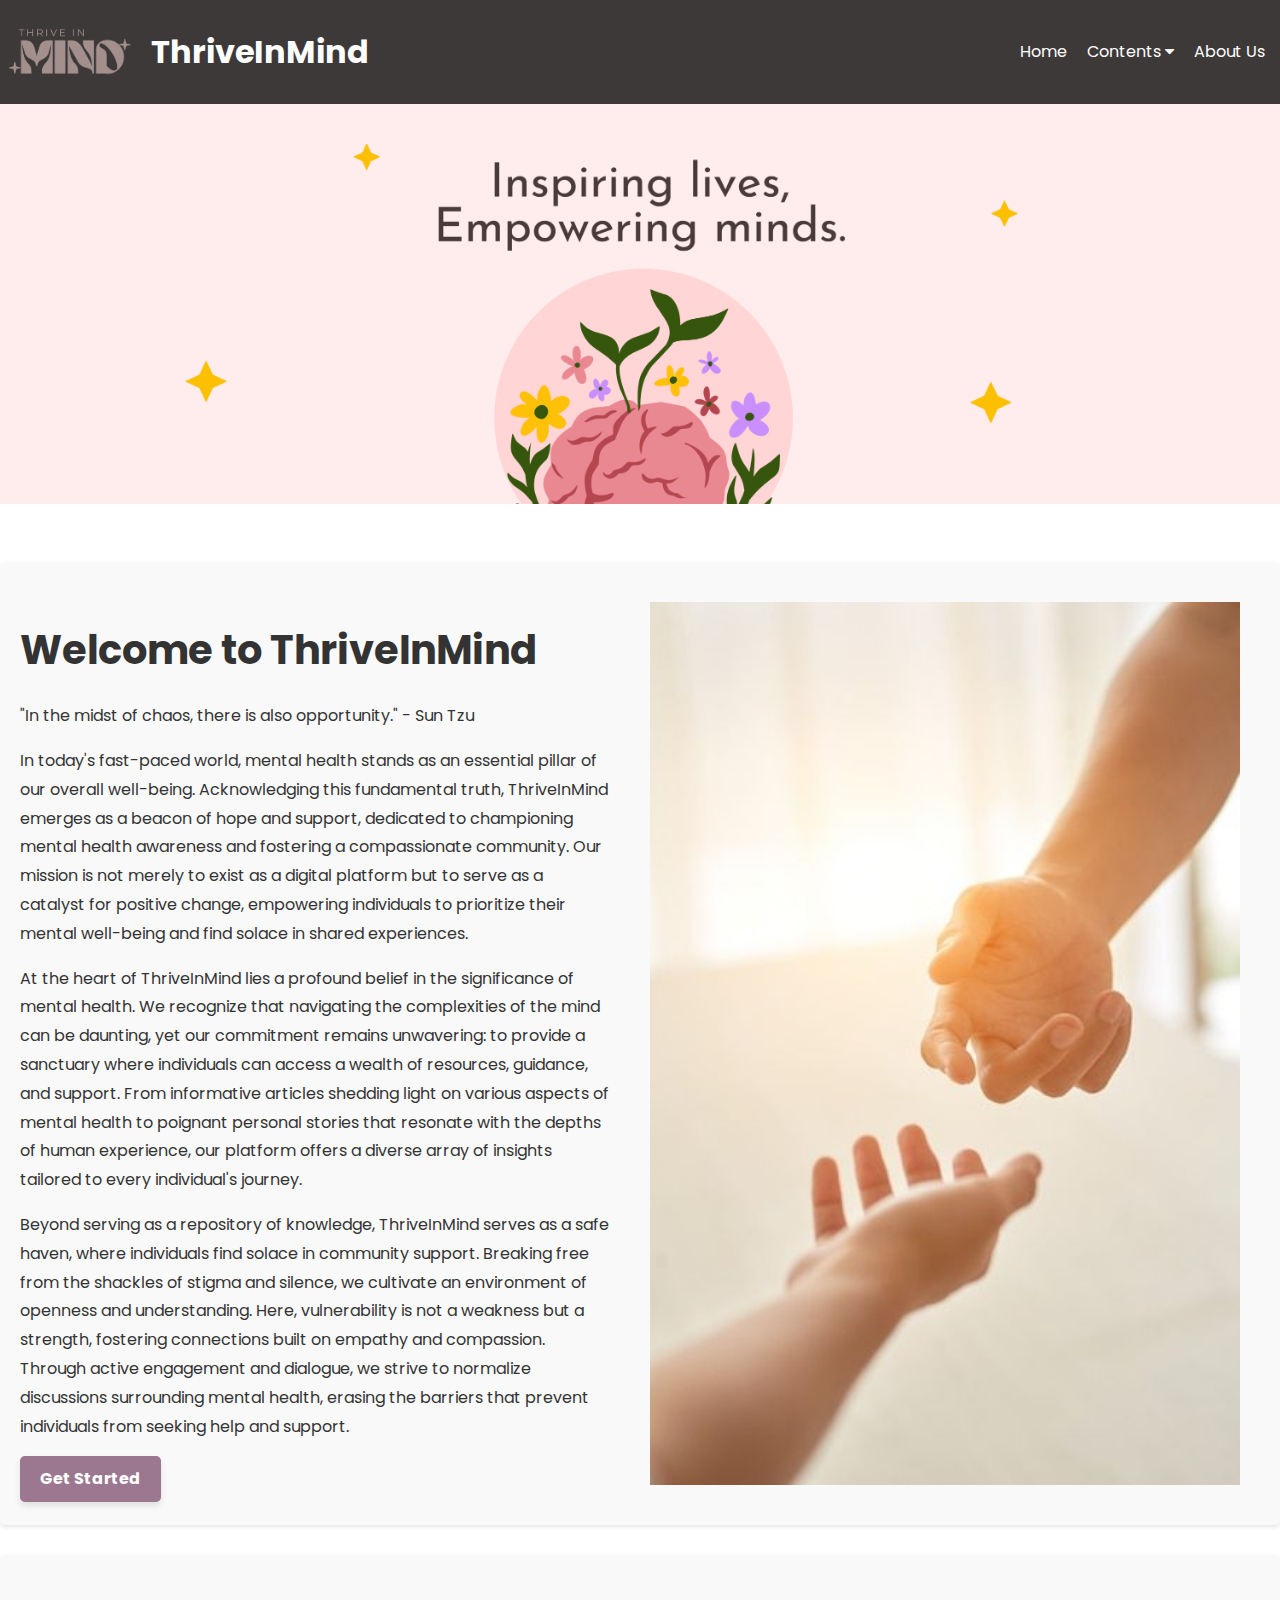
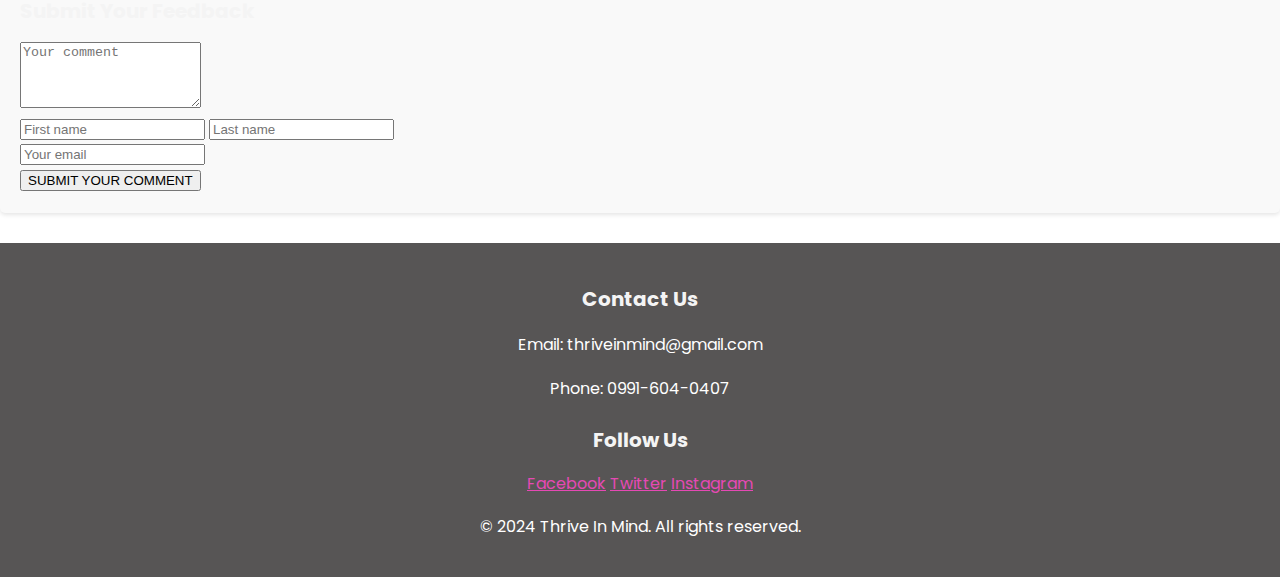
<file: index.html>
<!DOCTYPE html>
<html lang="en">
<head>
    <meta charset="UTF-8">
    <meta name="viewport" content="width=device-width, initial-scale=1">
    <title>ThriveInMind - Mental Health Awareness</title>
    <meta name="description" content="ThriveInMind is dedicated to raising mental health awareness and providing support through resources, guidance, and community engagement.">
    <link href="https://fonts.googleapis.com/css2?family=Poppins:wght@400;700&display=swap" rel="stylesheet">
    <link rel="stylesheet" href="https://cdnjs.cloudflare.com/ajax/libs/font-awesome/4.7.0/css/font-awesome.min.css">
    <link rel="stylesheet" href="style.css">
</head>
<body>
    <header>
        <nav>
            <div class="logo-container">
                <img class="logo" src="images/logo.png" alt="ThriveInMind">
                <h1>ThriveInMind</h1>
            </div> 
            <div class="nav-links">
                <a href="index.html">Home</a>
                <div class="dropdown">
                    <a href="#">Contents <i class="fa fa-caret-down"></i></a>
                    <div class="dropdown-content">
                        <a href="introduction.html">Introduction</a>
                        <a href="mental_disorders.html">Types of Mental Disorders</a>
                        <a href="cope.html">How To Cope Up/Hotlines</a>
                        <a href="misconceptions.html">Misconceptions about Mental Health</a>
                        <a href="articles.html">Related Articles</a>
                    </div>
                </div>
                <a href="about_us.html">About Us</a>
            </div>
        </nav>
    </header>

    <!-- Slideshow container -->
    <div class="slideshow-container">
        <div class="mySlides fade">
            <img src="images/1.png" style="width:100%">
        </div>

        <div class="mySlides fade">
            <img src="images/2.png" style="width:100%">
        </div>
    </div>
    <section id="welcome">
        <div class="content">
            <h2>Welcome to ThriveInMind</h2>
            <p>"In the midst of chaos, there is also opportunity." - Sun Tzu</p>
            <p>In today's fast-paced world, mental health stands as an essential pillar of our overall well-being. Acknowledging this fundamental truth, ThriveInMind emerges as a beacon of hope and support, dedicated to championing mental health awareness and fostering a compassionate community. Our mission is not merely to exist as a digital platform but to serve as a catalyst for positive change, empowering individuals to prioritize their mental well-being and find solace in shared experiences.</p>
            
            <p>At the heart of ThriveInMind lies a profound belief in the significance of mental health. We recognize that navigating the complexities of the mind can be daunting, yet our commitment remains unwavering: to provide a sanctuary where individuals can access a wealth of resources, guidance, and support. From informative articles shedding light on various aspects of mental health to poignant personal stories that resonate with the depths of human experience, our platform offers a diverse array of insights tailored to every individual's journey.</p>
            
            <p>Beyond serving as a repository of knowledge, ThriveInMind serves as a safe haven, where individuals find solace in community support. Breaking free from the shackles of stigma and silence, we cultivate an environment of openness and understanding. Here, vulnerability is not a weakness but a strength, fostering connections built on empathy and compassion. Through active engagement and dialogue, we strive to normalize discussions surrounding mental health, erasing the barriers that prevent individuals from seeking help and support.</p>
            <a href="introduction.html" class="get-started-button">Get Started</a>
        </div>
     
        <div class="img">
            <img src="images/hands.jfif" alt="hand extending a help">
          
        </div>
    </section>

    <!-- Feedback Form -->
    <section id="feedback">
        <div class="feedback-form">
            <h3>Submit Your Feedback</h3>
            <form action="submit_feedback.php" method="post">
                <textarea id="message" name="message" rows="4" placeholder="Your comment" required></textarea><br>
                <div class="name-fields">
                    <input type="text" id="first_name" name="first_name" placeholder="First name" required>
                    <input type="text" id="last_name" name="last_name" placeholder="Last name" required>
                </div>
                <input type="email" id="email" name="email" placeholder="Your email" required><br>
                <input type="submit" name="submit" value="SUBMIT YOUR COMMENT">
            </form>
        </div>
    </section>

    <footer>
        <div class="footer-content">
            <div class="contact-us">
                <h3>Contact Us</h3>
                <p>Email: thriveinmind@gmail.com</p>
                <p>Phone: 0991-604-0407</p>
            </div>

            <div class="follow-us">
                <h3>Follow Us</h3>
                <a href="#" target="_blank">Facebook</a>
                <a href="#" target="_blank">Twitter</a>
                <a href="#" target="_blank">Instagram</a>
            </div>
        </div>
        <div class="footer-bottom">
            <p>&copy; 2024 Thrive In Mind. All rights reserved.</p>
        </div>
    </footer>

    <script>
        var slideIndex = 0;
        showSlides();

        function showSlides() {
            var i;
            var slides = document.getElementsByClassName("mySlides");
            for (i = 0; i < slides.length; i++) {
                slides[i].style.display = "none";
            }
            slideIndex++;
            if (slideIndex > slides.length) {
                slideIndex = 1;
            }
            slides[slideIndex - 1].style.display = "block";
            setTimeout(showSlides, 2500); // Change image every 2.5 seconds
        }
    </script>

<script>
    document.addEventListener('DOMContentLoaded', function() {
        const urlParams = new URLSearchParams(window.location.search);
        if (urlParams.has('feedback')) {
            const feedbackStatus = urlParams.get('feedback');
            if (feedbackStatus === 'success') {
                alert('Feedback submitted successfully!');
            } else if (feedbackStatus === 'error') {
                alert('There was an error submitting your feedback. Please try again.');
            }
        }
    });
</script>
</body>
</html>
</file>
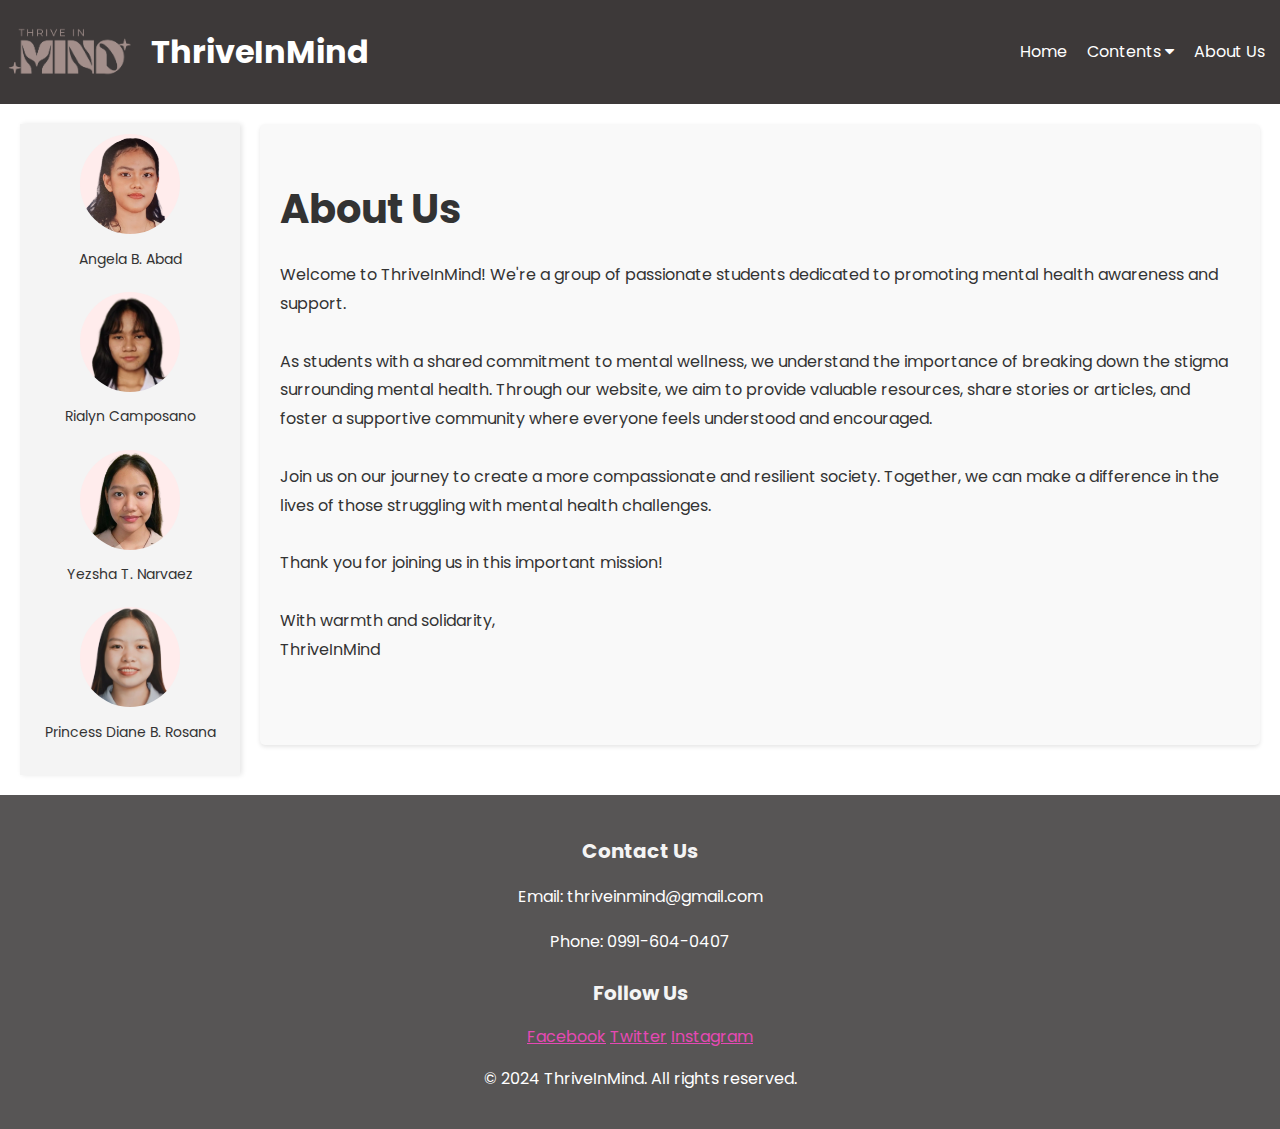
<file: About_Us.html>
<!DOCTYPE html>
<html lang="en">

<head>
    <meta charset="UTF-8">
    <meta name="viewport" content="width=device-width, initial-scale=1.0">
    <title>ThriveInMind - About Us</title>
    <meta name="description" content="We're a group of passionate students dedicated to promoting mental health awareness and support.">
    <meta name="keywords" content="ThriveInMind, mental health awareness, mental health support, student organization, mental wellness, mental health stigma, mental health resources">
    <meta name="author" content="ThriveInMind Team">
    <meta property="og:title" content="ThriveInMind - About Us">
    <meta property="og:description" content="We're a group of passionate students dedicated to promoting mental health awareness and support.">
    <meta property="og:image" content="images/logo.png">
    <meta property="og:url" content="https://yourwebsite.com/about_us.html">
    <meta property="og:type" content="website">
    <link href="https://fonts.googleapis.com/css2?family=Poppins:wght@400;700&display=swap" rel="stylesheet">
    <link rel="stylesheet" href="https://cdnjs.cloudflare.com/ajax/libs/font-awesome/4.7.0/css/font-awesome.min.css">
    <link rel="stylesheet" href="style.css">
    <style>
        body {
            display: flex;
            flex-direction: column;
            margin: 0;
            font-family: 'Poppins', sans-serif;
        }
        .main-container {
            display: flex;
            justify-content: space-between;
            padding: 20px;
        }
        .team-container {
            display: flex;
            flex-direction: column;
            width: 200px;
            background-color: #f4f4f4;
            padding: 10px;
            box-shadow: 2px 0 5px rgba(0,0,0,0.1);
            margin-right: 20px;
        }
        .team-member {
            text-align: center;
            margin-bottom: 20px;
        }
        .team-member img {
            width: 100px;
            height: 100px;
            border-radius: 50%;
            object-fit: cover;
        }
        .team-member p {
            margin: 5px 0 0;
            font-size: 14px;
        }
        #about-content {
            flex: 1;
        }
    </style>
</head>

<body>
    <nav role="navigation">
        <div class="logo-container">
            <img class="logo" src="images/logo.png" alt="ThriveInMind Logo">
            <h1>ThriveInMind</h1>
        </div>
        <div class="nav-links">
            <a href="index.html">Home</a>
            <div class="dropdown">
                <a href="#">Contents <i class="fa fa-caret-down"></i></a>
                <div class="dropdown-content">
                    <a href="introduction.html">Introduction</a>
                    <a href="mental_disorders.html">Types of Mental Disorders</a>
                    <a href="cope.html">How To Cope Up/Hotlines</a>
                    <a href="misconceptions.html">Misconceptions about Mental Health</a>
                    <a href="articles.html">Related Articles</a>
                </div>
            </div>
            <a href="about_us.html">About Us</a>
        </div>
    </nav>

    <div class="main-container">
        <div class="team-container">
            <div class="team-member">
                <img src="images/Mem1.png" alt="Member 1">
                <p>Angela B. Abad</p>
            </div>
            <div class="team-member">
                <img src="images/Mem2.png" alt="Member 2">
                <p>Rialyn Camposano</p>
            </div>
            <div class="team-member">
                <img src="images/Mem3.png" alt="Member 3">
                <p>Yezsha T. Narvaez</p>
            </div>
            <div class="team-member">
                <img src="images/Mem4.png" alt="Member 4">
                <p>Princess Diane B. Rosana</p>
            </div>
        </div>

        <section id="about-content">
            <h2>About Us</h2>
            <p>Welcome to ThriveInMind! We're a group of passionate students dedicated to promoting mental health awareness and support.
                <br><br>As students with a shared commitment to mental wellness, we understand the importance of breaking down the stigma 
                surrounding mental health. Through our website, we aim to provide valuable resources, share stories or articles, and foster 
                a supportive community where everyone feels understood and encouraged.<br><br>Join us on our journey to create a more 
                compassionate and resilient society. Together, we can make a difference in the lives of those struggling with mental
                 health challenges.<br><br>Thank you for joining us in this important mission!<br><br>With warmth and solidarity,
                 <br>ThriveInMind</p>
        </section>
    </div>

    <footer>
        <div class="footer-container">
            <div class="footer-section">
                <h3>Contact Us</h3>
                <p>Email: thriveinmind@gmail.com</p>
                <p>Phone: 0991-604-0407</p>
            </div>
            
            <div class="footer-section">
                <h3>Follow Us</h3>
                <a href="#" target="_blank">Facebook</a>
                <a href="#" target="_blank">Twitter</a>
                <a href="#" target="_blank">Instagram</a>
            </div>       
        </div>
        
        <div class="copyright">
            <p>&copy; 2024 ThriveInMind. All rights reserved.</p>
        </div>
    </footer>

    <script>
        function toggleDropdown(dropdownID) {
            var dropdown = document.getElementById(dropdownID);
            dropdown.style.display = (dropdown.style.display === "block") ? "none" : "block";
        }

        function showContent(topic) {
            var sections = ["home", "about", "introduction", "blogs", "types", "cope", "misconceptions"];
            sections.forEach(function(section) {
                document.getElementById(section).style.display = (section === topic) ? "block" : "none";
            });
        }
    </script>
</body>

</html>
</file>
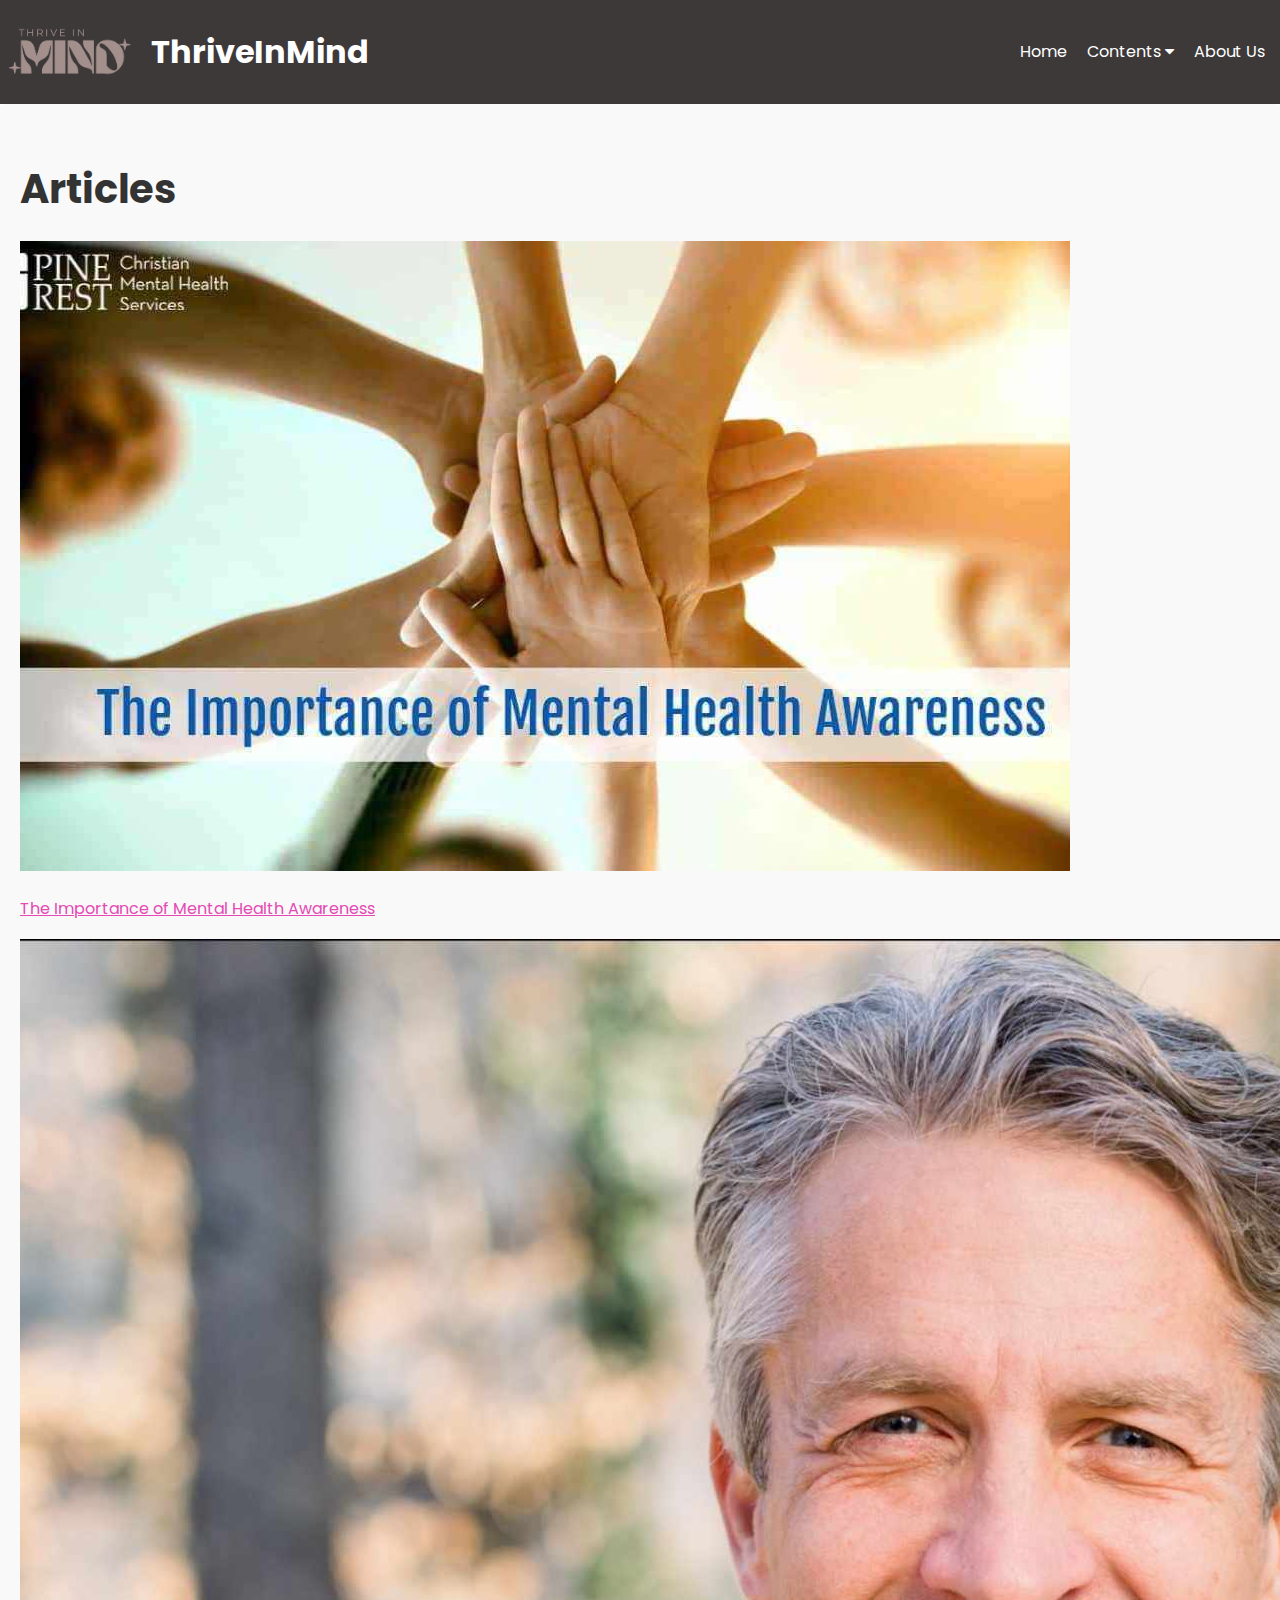
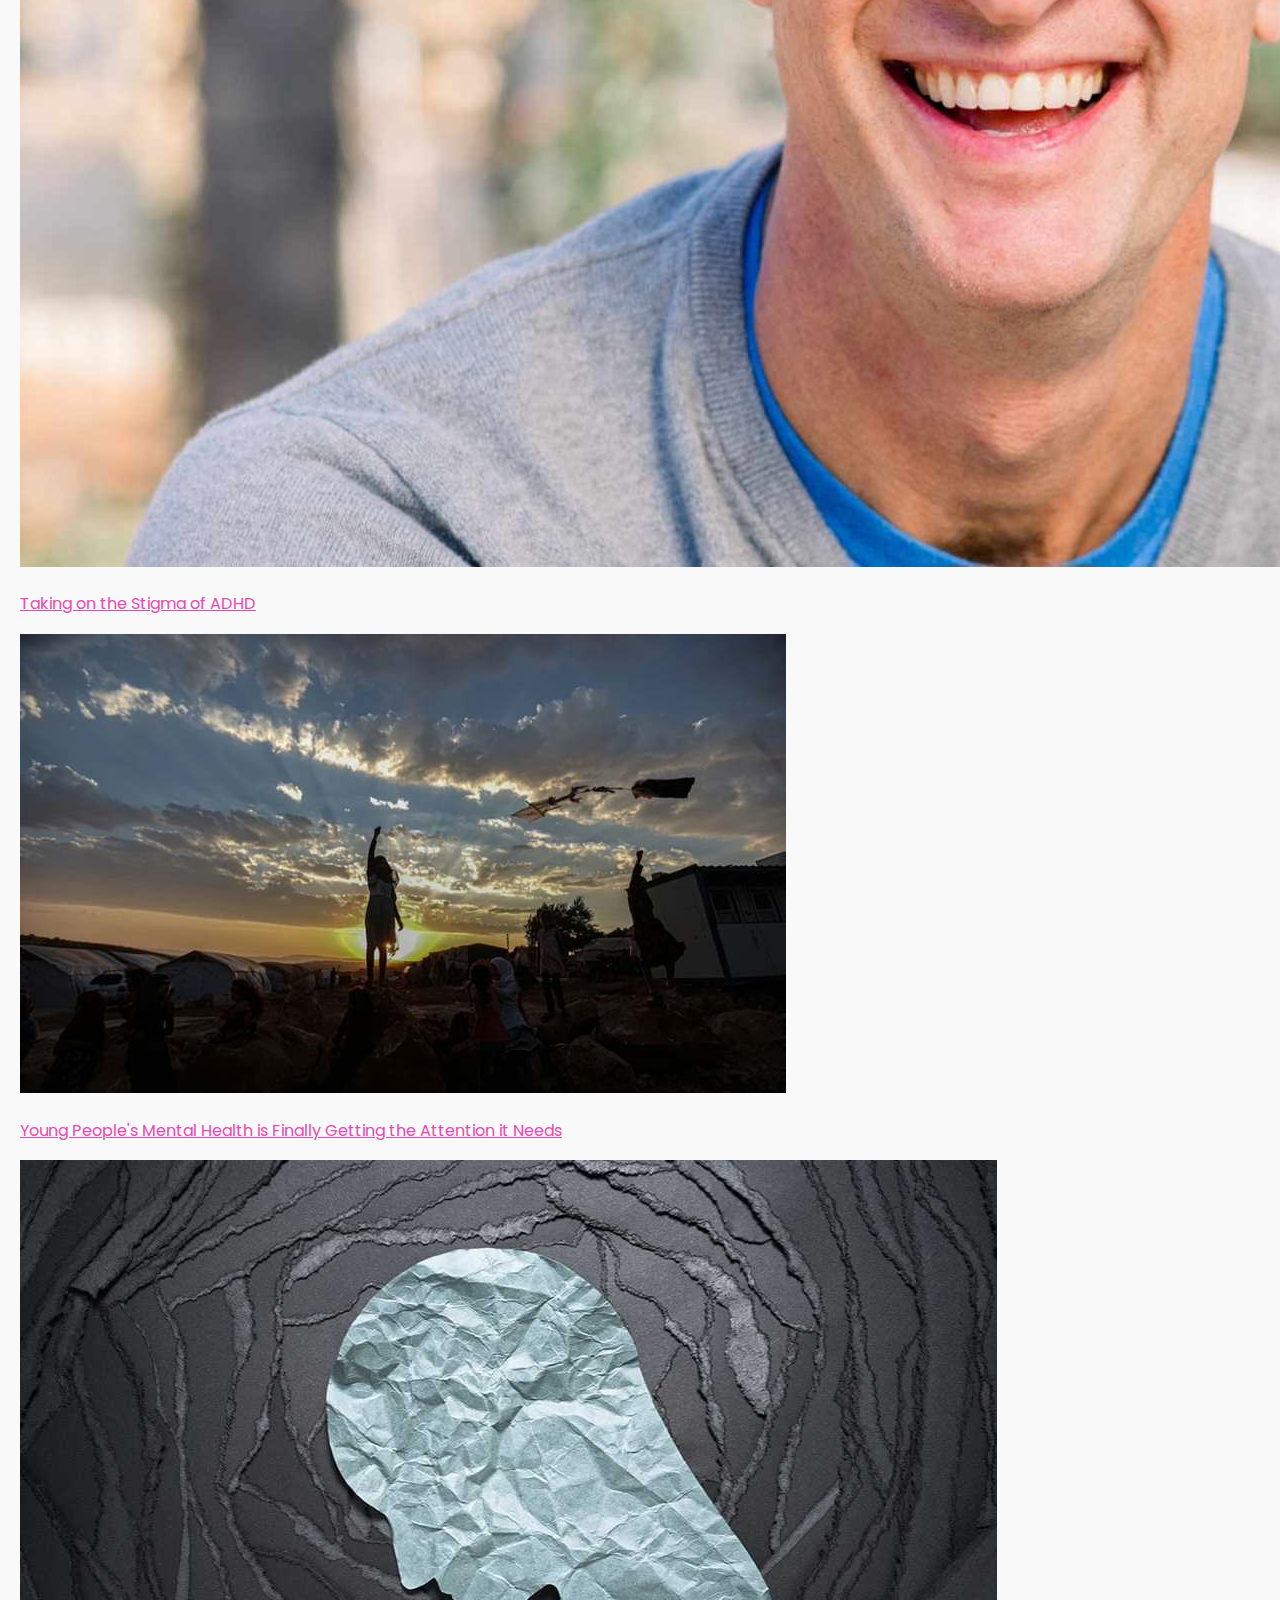
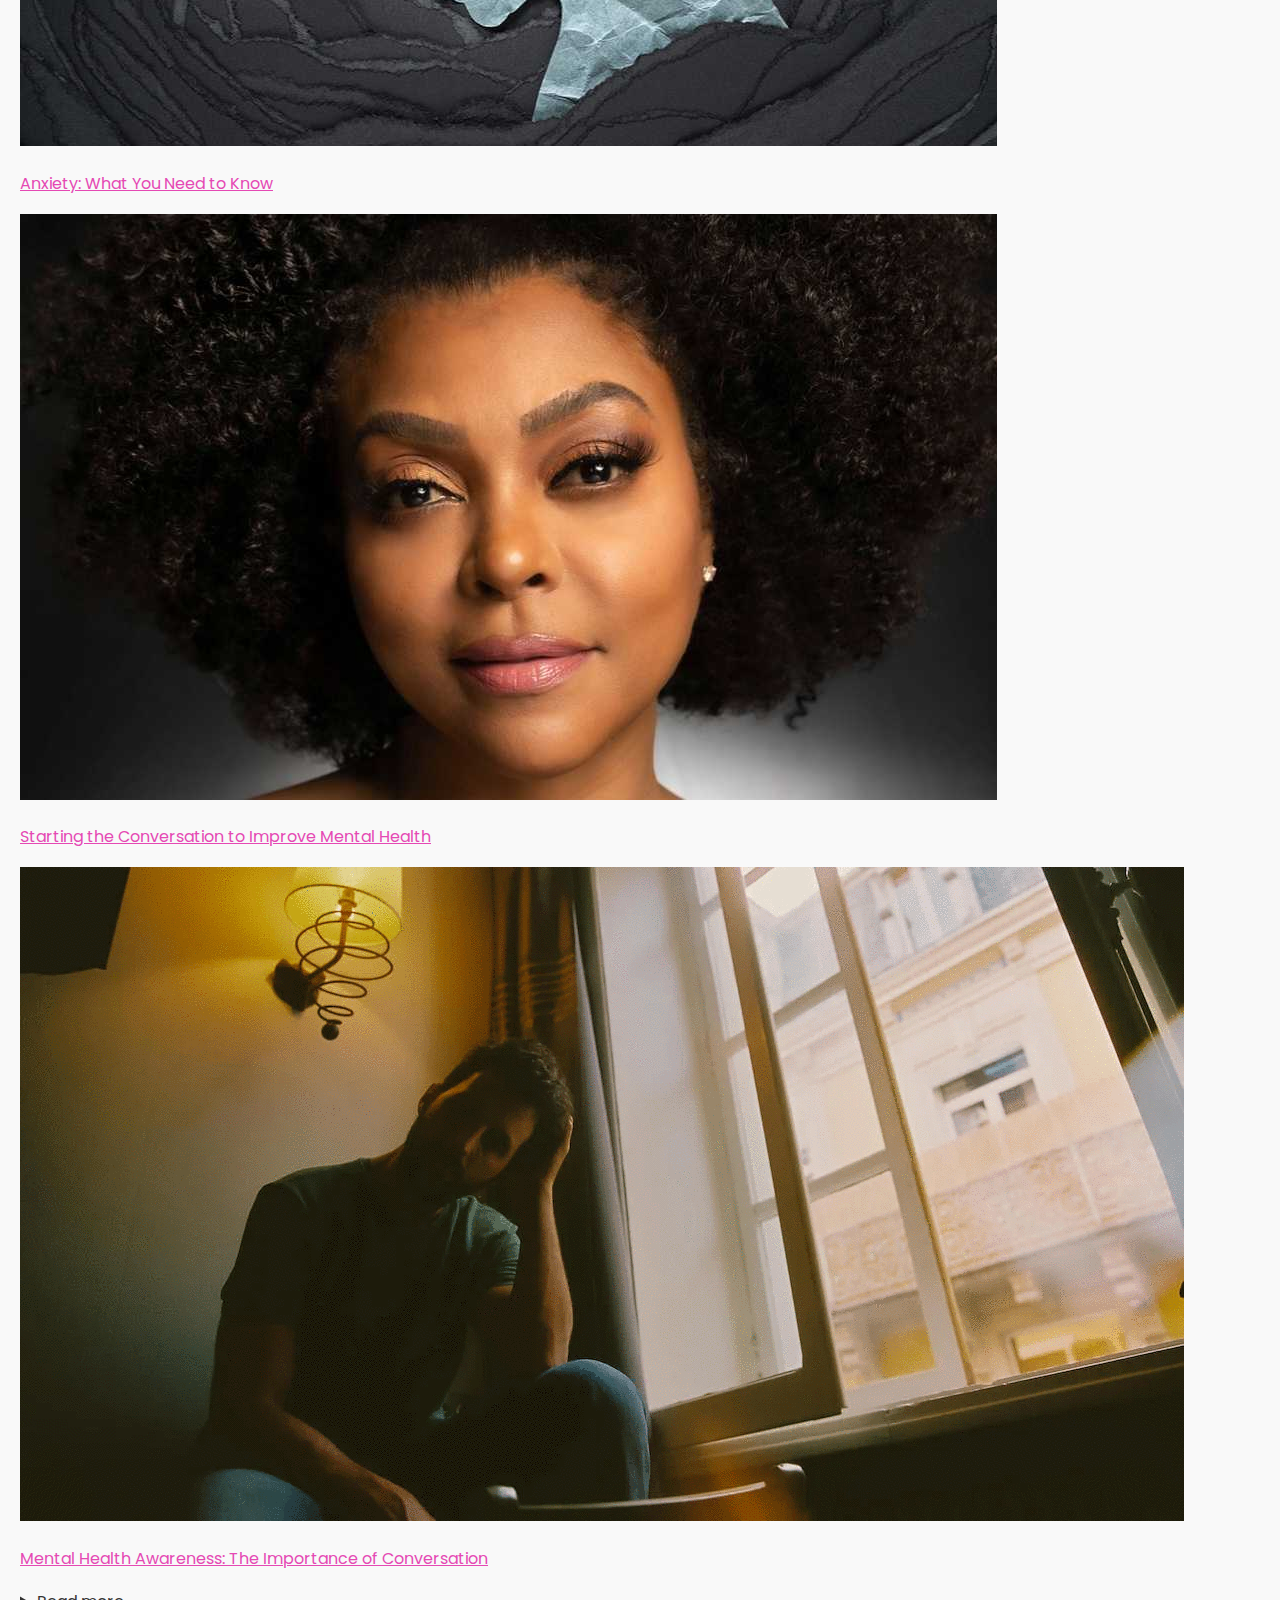
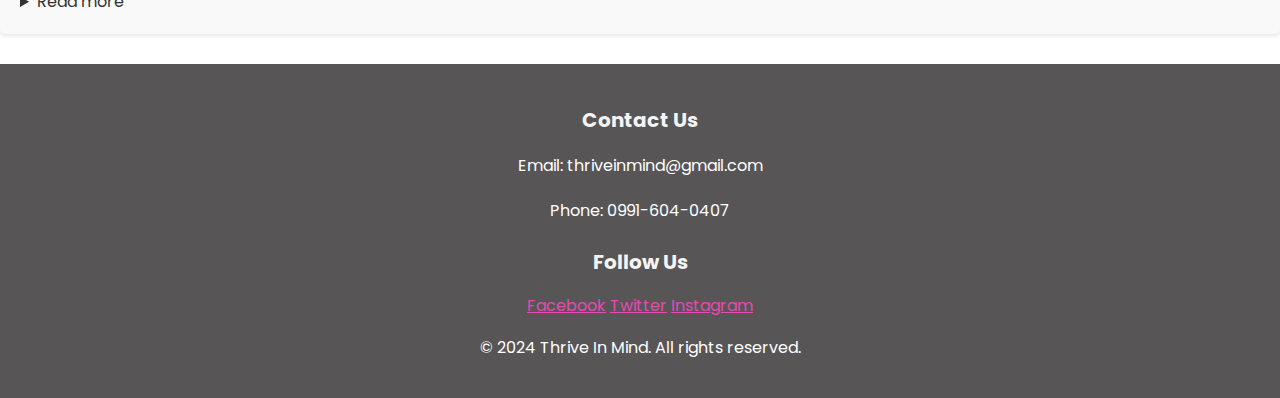
<file: articles.html>
<!DOCTYPE html>
<html lang="en">
<head>
    <meta charset="UTF-8">
    <meta name="viewport" content="width=device-width, initial-scale=1.0">
    <title>ThriveInMind - Articles</title>
    <meta name="description" content="Explore a collection of articles on mental health awareness, support, and related topics curated by ThriveInMind.">
    <meta name="keywords" content="ThriveInMind, mental health articles, mental health awareness, ADHD stigma, youth mental health, anxiety, mental health resources, loneliness, panic disorder, stress, creativity and mental well-being">
    <link href="https://fonts.googleapis.com/css2?family=Poppins:wght@400;700&display=swap" rel="stylesheet">
    <link rel="stylesheet" href="https://cdnjs.cloudflare.com/ajax/libs/font-awesome/4.7.0/css/font-awesome.min.css">
    <link rel="stylesheet" href="style.css">
  
</head>
<body>
    <nav>
        <div class="logo-container">
            <img class="logo" src="images/logo.png" alt="ThriveInMind">
            <h1>ThriveInMind</h1>
        </div>
        <div class="nav-links">
            <a href="index.html">Home</a>
            <div class="dropdown">
                <a href="#">Contents <i class="fa fa-caret-down"></i></a>
                <div class="dropdown-content">
                    <a href="introduction.html">Introduction</a>
                    <a href="mental_disorders.html">Types of Mental Disorders</a>
                    <a href="cope.html">How To Cope Up/Hotlines</a>
                    <a href="misconceptions.html">Misconceptions about Mental Health</a>
                    <a href="articles.html">Related Articles</a>
                </div>
            </div>
            <a href="about_us.html">About Us</a>
        </div>
    </nav>
    <section id="blogs-content">
        <h2>Articles</h2>
        <div class="article-box">
            <div class="article-card">
                <a href="https://www.pinerest.org/newsroom/articles/mental-health-awareness-blog">
                    <img src="images/Art1.jpg" alt="The importance of Mental Health Awareness">
                    <p>The Importance of Mental Health Awareness</p>
                </a>
            </div>
            <div class="article-card">
                <a href="https://magazine.medlineplus.gov/article/taking-on-the-stigma-of-adhd/3">
                    <img src="images/Art2.jpg" alt="Taking on the Stigma of ADHD">
                    <p>Taking on the Stigma of ADHD</p>
                </a>
            </div>
            <div class="article-card">
                <a href="https://www.nature.com/articles/d41586-021-02690-5">
                    <img src="images/Art3.jpg" alt="Young People's Mental Health is Finally Getting the Attention it Needs">
                    <p>Young People's Mental Health is Finally Getting the Attention it Needs</p>
                </a>
            </div>
            <div class="article-card">
                <a href="https://magazine.medlineplus.gov/article/anxiety-what-you-need-to-know/">
                    <img src="images/Art4.jpg" alt="Anxiety: What You Need to Know">
                    <p>Anxiety: What You Need to Know</p>
                </a>
            </div>
            <div class="article-card">
                <a href="https://magazine.medlineplus.gov/article/starting-the-conversation-to-improve-mental-health/">
                    <img src="images/Art5.jpg" alt="Starting the Conversation to Improve Mental Health">
                    <p>Starting the Conversation to Improve Mental Health</p>
                </a>
            </div>
            <div class="article-card">
                <a href="https://www.betterup.com/blog/mental-health-awareness?fbclid=IwAR2Edv01_V0ihyCKGFXen0GUGN8vfxLip1sSCk8VRJeRsrbNzylaqwQGn4I">
                    <img src="images/Art6.jpg" alt="Mental health awareness: The importance of conversation">
                    <p>Mental Health Awareness: The Importance of Conversation</p>
                </a>
            </div>
        </div>
        <details>
            <summary>Read more</summary>
            <ul>
                <li>
                    <a href="https://www.apa.org/monitor/2023/01/trends-improving-youth-mental-health?fbclid=IwAR2Jde7yhSal-sQn125ywnc9hyVFjodSuQcWunglvN7fYUTCtu6qaYlvuUU">Kids’ mental health is in crisis. Here’s what psychologists are doing to help</a>
                </li>
                <li>
                    <a href="https://www.theguardian.com/science/brain-flapping/2018/may/15/mental-health-awareness-is-great-but-action-is-essential">Mental health: awareness is great, but action is essential</a>
                </li>
                <li>
                    <a href="https://www.news-medical.net/health/Mental-Health-in-Humanitarian-Settings.aspx">Mental Health in Humanitarian Settings</a>
                </li>
                <li>
                    <a href="https://yourmentalhealthpal.com/winnie-the-pooh-mental-disorders/">Winnie The Pooh Characters And Their Mental Disorders</a>
                </li>
                <li>
                    <a href="https://yourmentalhealthpal.com/complete-guide-on-what-to-do-when-you-are-lonely/">Solo Thriving: A Guide On What To Do When You Are Lonely</a>
                </li>
                <li>
                    <a href="https://chipur.com/13-things-to-immediately-consider-when-you-are-spiraling-downward-and-scared/">13 things to consider when you’re spiraling downward</a>
                </li>
                <li>
                    <a href="https://chipur.com/what-causes-panic-disorder-crucial-new-research/">What causes panic disorder? Crucial new research</a>
                </li>
                <li>
                    <a href="https://chipur.com/our-stress-and-relaxation-responses-what-you-need-to-know/">Our stress and relaxation responses: What you need to know</a>
                </li>
                <li>
                    <a href="https://chipur.com/neuroarts-how-creativity-nurtures-mental-well-being/">Neuroarts: How Creativity Nurtures Mental Well-being</a>
                </li>
            </ul>
        </details>
    </section>
   
    <footer>
        <div>
            <h3>Contact Us</h3>
            <p>Email: thriveinmind@gmail.com</p>
            <p>Phone: 0991-604-0407</p>
        </div>
        <div>
            <h3>Follow Us</h3>
            <a href="#" target="_blank">Facebook</a>
            <a href="#" target="_blank">Twitter</a>
            <a href="#" target="_blank">Instagram</a>
        </div>
        <div>
            <p>&copy; 2024 Thrive In Mind. All rights reserved.</p>
        </div>
    </footer>

</body>
</html>
</file>
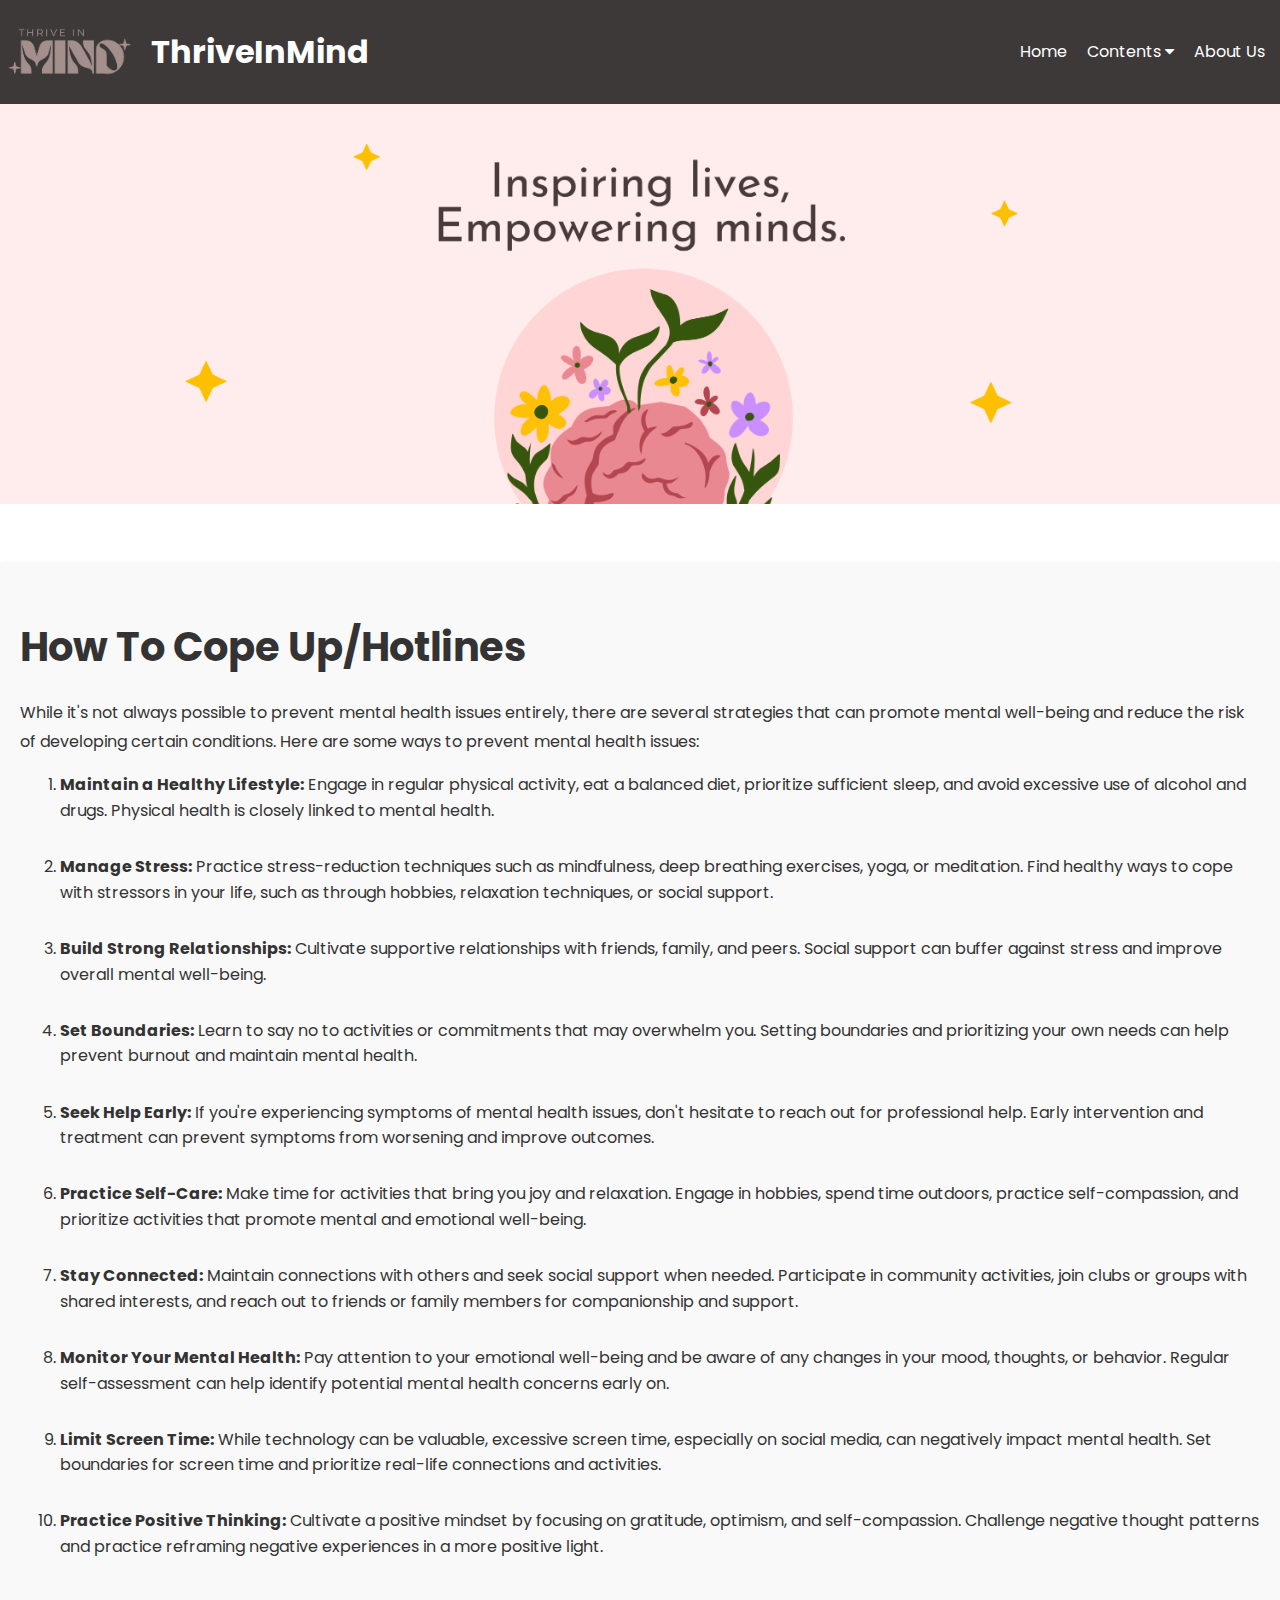
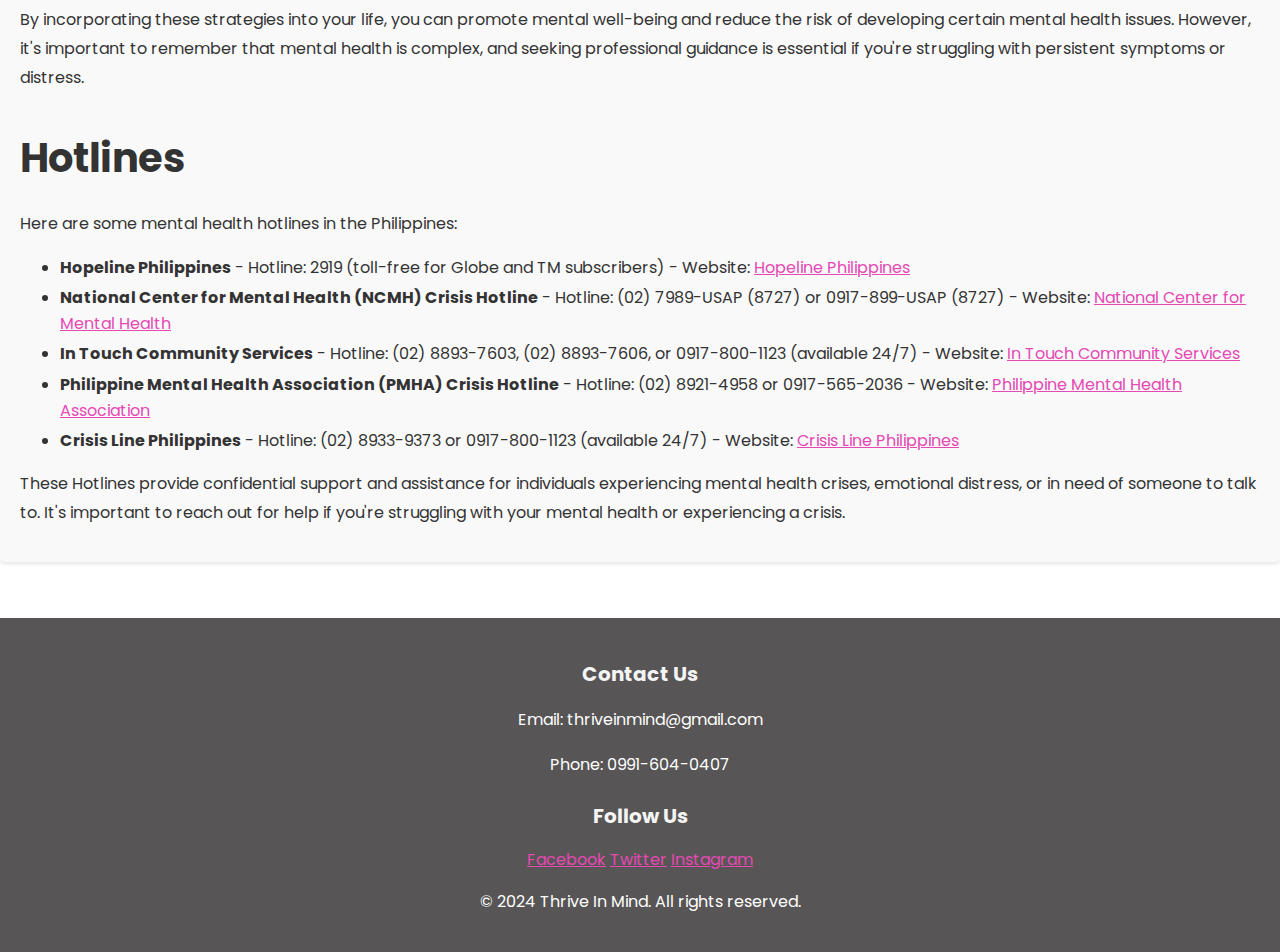
<file: cope.html>
<!DOCTYPE html>
<html lang="en">

<head>
    <meta charset="UTF-8">
    <meta name="viewport" content="width=device-width, initial-scale=1.0">
    <title>ThriveInMind - How To Cope Up/Hotlines</title>
    <meta name="description" content="Learn how to cope with mental health issues and find hotlines for support.">
    <meta name="keywords" content="ThriveInMind, mental health coping strategies, mental health hotlines, mental health support, mental wellness, stress management, healthy lifestyle, social support, professional help, self-care, positive thinking">
    <link href="https://fonts.googleapis.com/css2?family=Poppins:wght@400;700&display=swap" rel="stylesheet">
    <link rel="stylesheet" href="https://cdnjs.cloudflare.com/ajax/libs/font-awesome/4.7.0/css/font-awesome.min.css">
    <link rel="stylesheet" href="style.css">
</head>

<body>

    
    <nav>
        <div class="logo-container">
            <img class="logo" src="images/logo.png" alt="ThriveInMind">
            <h1>ThriveInMind</h1>
        </div>
        <div class="nav-links">
            <a href="index.html">Home</a>
            <div class="dropdown">
                <a href="#">Contents <i class="fa fa-caret-down"></i></a>
                <div class="dropdown-content">
                    <a href="introduction.html">Introduction</a>
                    <a href="mental_disorders.html">Types of Mental Disorders</a>
                    <a href="cope.html">How To Cope Up/Hotlines</a>
                    <a href="misconceptions.html">Misconceptions about Mental Health</a>
                    <a href="articles.html">Related Articles</a>
                </div>
            </div>
            <a href="about_us.html">About Us</a>
        </div>
    </nav>
  
      <!-- Slideshow container -->
      <div class="slideshow-container">
        <div class="mySlides fade">
            <img src="images/1.png" style="width:100% ">
        </div>

        <div class="mySlides fade">
            <img src="images/2.png" style="width:100% ">
        </div>
</div>
    <section id="cope-content">
      
        <h2>How To Cope Up/Hotlines</h2>
        <p>While it's not always possible to prevent mental health issues entirely, there are several strategies that can promote mental well-being and reduce the risk of developing certain conditions. Here are some ways to prevent mental health issues:</p>
        <ol>
            <li><strong>Maintain a Healthy Lifestyle:</strong> Engage in regular physical activity, eat a balanced diet, prioritize sufficient sleep, and avoid excessive use of alcohol and drugs. Physical health is closely linked to mental health.</li><br>
            <li><strong>Manage Stress:</strong> Practice stress-reduction techniques such as mindfulness, deep breathing exercises, yoga, or meditation. Find healthy ways to cope with stressors in your life, such as through hobbies, relaxation techniques, or social support.</li><br>
            <li><strong>Build Strong Relationships:</strong> Cultivate supportive relationships with friends, family, and peers. Social support can buffer against stress and improve overall mental well-being.</li><br>
            <li><strong>Set Boundaries:</strong> Learn to say no to activities or commitments that may overwhelm you. Setting boundaries and prioritizing your own needs can help prevent burnout and maintain mental health.</li><br>
            <li><strong>Seek Help Early:</strong> If you're experiencing symptoms of mental health issues, don't hesitate to reach out for professional help. Early intervention and treatment can prevent symptoms from worsening and improve outcomes.</li><br>
            <li><strong>Practice Self-Care:</strong> Make time for activities that bring you joy and relaxation. Engage in hobbies, spend time outdoors, practice self-compassion, and prioritize activities that promote mental and emotional well-being.</li><br>
            <li><strong>Stay Connected:</strong> Maintain connections with others and seek social support when needed. Participate in community activities, join clubs or groups with shared interests, and reach out to friends or family members for companionship and support.</li><br>
            <li><strong>Monitor Your Mental Health:</strong> Pay attention to your emotional well-being and be aware of any changes in your mood, thoughts, or behavior. Regular self-assessment can help identify potential mental health concerns early on.</li><br>
            <li><strong>Limit Screen Time:</strong> While technology can be valuable, excessive screen time, especially on social media, can negatively impact mental health. Set boundaries for screen time and prioritize real-life connections and activities.</li><br>
            <li><strong>Practice Positive Thinking:</strong> Cultivate a positive mindset by focusing on gratitude, optimism, and self-compassion. Challenge negative thought patterns and practice reframing negative experiences in a more positive light.</li><br>
        </ol>
        <p>By incorporating these strategies into your life, you can promote mental well-being and reduce the risk of developing certain mental health issues. However, it's important to remember that mental health is complex, and seeking professional guidance is essential if you're struggling with persistent symptoms or distress.</p>
            
        <h2>Hotlines</h2>
        <p>Here are some mental health hotlines in the Philippines:</p>
        <ul>
            <li><strong>Hopeline Philippines</strong>
               - Hotline: 2919 (toll-free for Globe and TM subscribers)
               - Website: <a href="https://www.ngf-hope.org/contact-us/">Hopeline Philippines</a></li>
               
            <li><strong>National Center for Mental Health (NCMH) Crisis Hotline</strong>
               - Hotline: (02) 7989-USAP (8727) or 0917-899-USAP (8727)
               - Website: <a href="https://ncmh.gov.ph/">National Center for Mental Health</a></li>
            
            <li><strong>In Touch Community Services</strong>
               - Hotline: (02) 8893-7603, (02) 8893-7606, or 0917-800-1123 (available 24/7)
               - Website: <a href="https://www.intouch.org/">In Touch Community Services</a></li>
            
            <li><strong>Philippine Mental Health Association (PMHA) Crisis Hotline</strong>
               - Hotline: (02) 8921-4958 or 0917-565-2036
               - Website: <a href="https://www.pmha.org.ph/">Philippine Mental Health Association</a></li>
            
            <li><strong>Crisis Line Philippines</strong>
               - Hotline: (02) 8933-9373 or 0917-800-1123 (available 24/7)
               - Website: <a href="https://crisislineph.com/">Crisis Line Philippines</a></li>
        </ul>
        <p>These Hotlines provide confidential support and assistance for individuals experiencing mental health crises, emotional distress, or in need of someone to talk to. It's important to reach out for help if you're struggling with your mental health or experiencing a crisis.</p>
    </section>
          
          <br>
              <footer>
        <div class="footer-container">
            <div class="footer-section">
                <h3>Contact Us</h3>
                <p>Email: thriveinmind@gmail.com</p>
                <p>Phone: 0991-604-0407</p>
            </div>
            
            <div class="footer-section">
                <h3>Follow Us</h3>
                <a href="#" target="_blank">Facebook</a>
                <a href="#" target="_blank">Twitter</a>
                <a href="#" target="_blank">Instagram</a>
            </div>       
        </div>
        
        <div class="copyright">
            <p>&copy; 2024 Thrive In Mind. All rights reserved.</p>
        </div>
    </footer>
    

    <script>
        function toggleDropdown(dropdownID) {
            var dropdown = document.getElementById(dropdownID);
            dropdown.style.display = (dropdown.style.display === "block") ? "none" : "block";
        }

        function showContent(topic) {
       
            var sections = ["home", "about", "introduction", "blogs", "types", "cope", "misconceptions"];
            sections.forEach(function(section) {
                document.getElementById(section).style.display = (section === topic) ? "block" : "none";
            });
        }

    
    var slideIndex = 0;
showSlides();

function showSlides() {
    var i;
    var slides = document.getElementsByClassName("mySlides");
    for (i = 0; i < slides.length; i++) {
        slides[i].style.display = "none";
    }
    slideIndex++;
    if (slideIndex > slides.length) {
        slideIndex = 1;
    }
    slides[slideIndex - 1].style.display = "block";
    setTimeout(showSlides, 2500); // Change image every 2 seconds
}

function plusSlides(n) {
    showSlides(slideIndex += n);
}


    </script>
</body>

</html>
</file>
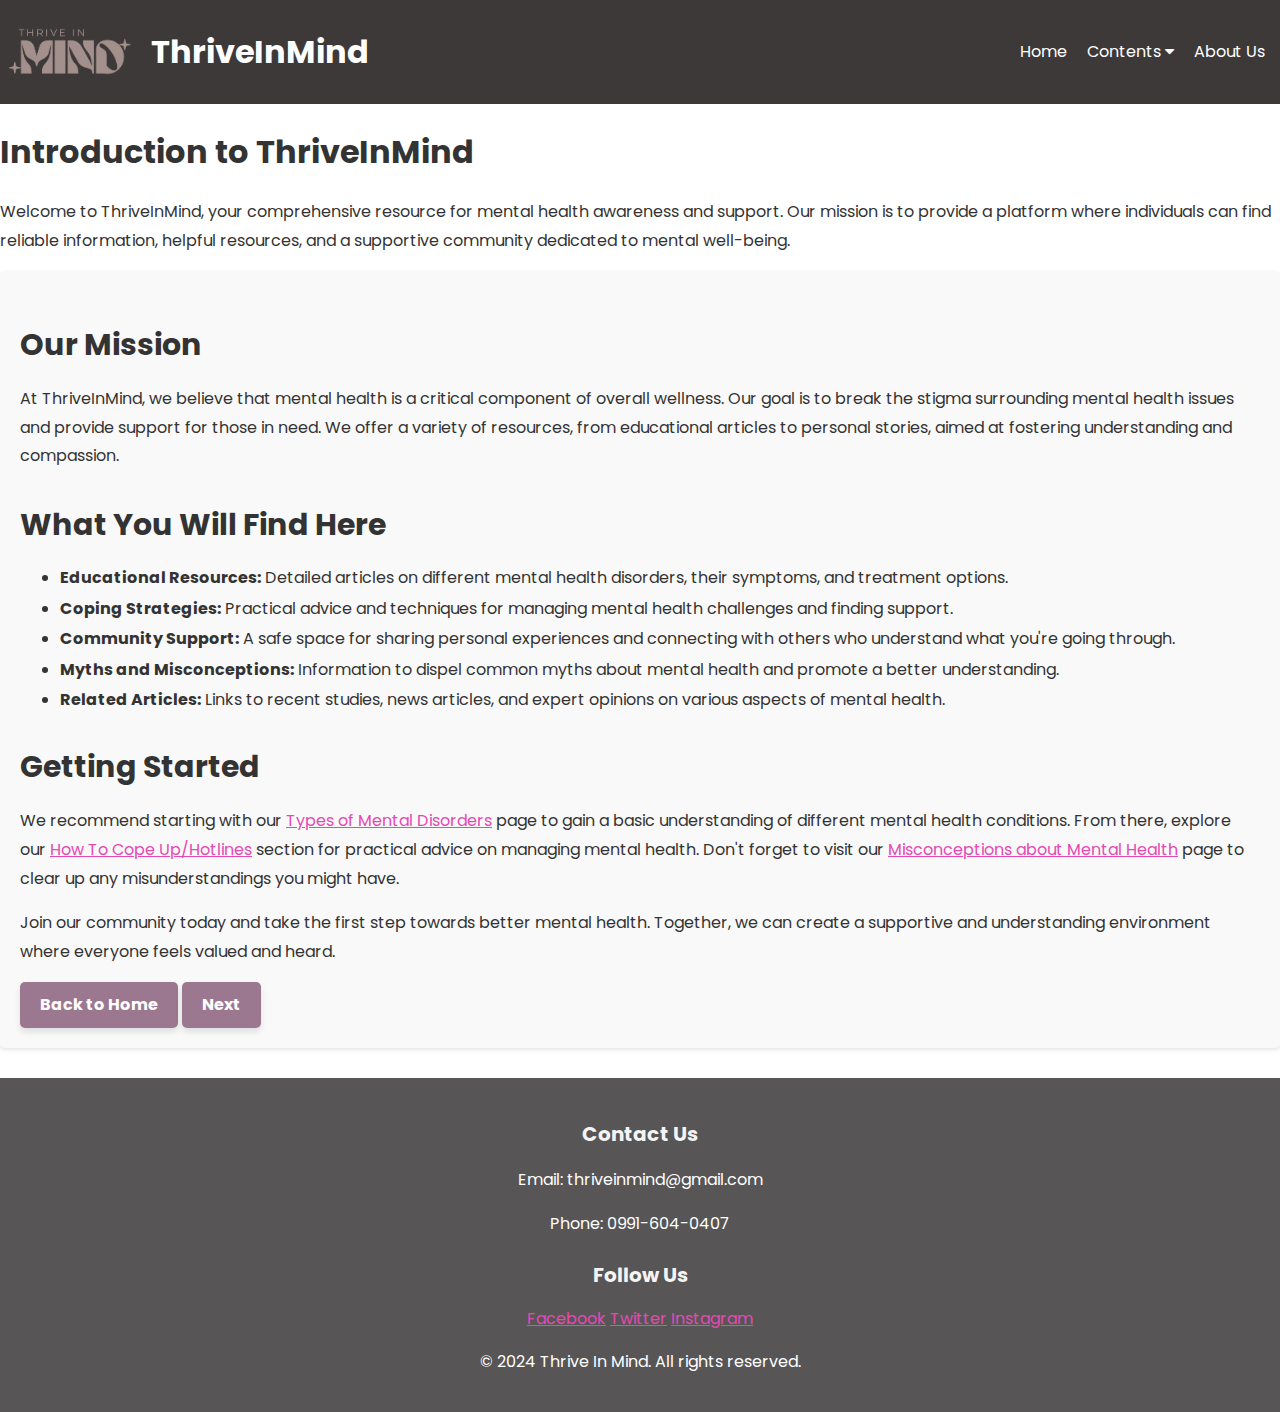
<file: introduction.html>
<!DOCTYPE html>
<html lang="en">
<head>
    <meta charset="UTF-8">
    <meta name="viewport" content="width=device-width, initial-scale=1">
    <title>ThriveInMind - Introduction</title>
    <meta name="description" content="Introduction to ThriveInMind, a platform dedicated to mental health awareness and support.">
    <link href="https://fonts.googleapis.com/css2?family=Poppins:wght@400;700&display=swap" rel="stylesheet">
    <link rel="stylesheet" href="https://cdnjs.cloudflare.com/ajax/libs/font-awesome/4.7.0/css/font-awesome.min.css">
    <link rel="stylesheet" href="style.css">
 
</head>
<body>
    <nav>
        <div class="logo-container">
            <img class="logo" src="images/logo.png" alt="ThriveInMind">
            <h1>ThriveInMind</h1>
        </div> 
        <div class="nav-links">
            <a href="index.html">Home</a>
            <div class="dropdown">
                <a href="#">Contents <i class="fa fa-caret-down"></i></a>
                <div class="dropdown-content">
                    <a href="introduction.html">Introduction</a>
                    <a href="mental_disorders.html">Types of Mental Disorders</a>
                    <a href="cope.html">How To Cope Up/Hotlines</a>
                    <a href="misconceptions.html">Misconceptions about Mental Health</a>
                    <a href="articles.html">Related Articles</a>
                </div>
            </div>
            <a href="about_us.html">About Us</a>
        </div>
    </nav>
    <div class="welcome-container">
        <div class="centered-content">
            <h1>Introduction to ThriveInMind</h1>
        <p>Welcome to ThriveInMind, your comprehensive resource for mental health awareness and support. Our mission is to provide a platform where individuals can find reliable information, helpful resources, and a supportive community dedicated to mental well-being.</p>
        </div>
        </div>
    <section id="introduction">
      
        <div class="content">
            <h3 class="intro">Our Mission</h3>
            <p>At ThriveInMind, we believe that mental health is a critical component of overall wellness. Our goal is to break the stigma surrounding mental health issues and provide support for those in need. We offer a variety of resources, from educational articles to personal stories, aimed at fostering understanding and compassion.</p>
            
            <h3 class="intro">What You Will Find Here</h3>
            <ul>
                <li><strong>Educational Resources:</strong> Detailed articles on different mental health disorders, their symptoms, and treatment options.</li>
                <li><strong>Coping Strategies:</strong> Practical advice and techniques for managing mental health challenges and finding support.</li>
                <li><strong>Community Support:</strong> A safe space for sharing personal experiences and connecting with others who understand what you're going through.</li>
                <li><strong>Myths and Misconceptions:</strong> Information to dispel common myths about mental health and promote a better understanding.</li>
                <li><strong>Related Articles:</strong> Links to recent studies, news articles, and expert opinions on various aspects of mental health.</li>
            </ul>
            
            <h3 class="intro">Getting Started</h3>
            <p>We recommend starting with our <a href="mental_disorders.html">Types of Mental Disorders</a> page to gain a basic understanding of different mental health conditions. From there, explore our <a href="cope.html">How To Cope Up/Hotlines</a> section for practical advice on managing mental health. Don't forget to visit our <a href="misconceptions.html">Misconceptions about Mental Health</a> page to clear up any misunderstandings you might have.</p>
            
            <p>Join our community today and take the first step towards better mental health. Together, we can create a supportive and understanding environment where everyone feels valued and heard.</p>
            
            <div class="button-container">
                <a href="index.html" class="get-started-button">Back to Home</a>
                <a href="mental_disorders.html" class="next-button">Next</a>
            </div>
        </div>
    </section>

    <footer>
        <div>
            <h3>Contact Us</h3>
            <p>Email: thriveinmind@gmail.com</p>
            <p>Phone: 0991-604-0407</p>
        </div>

        <div>
            <h3>Follow Us</h3>
            <a href="#" target="_blank">Facebook</a>
            <a href="#" target="_blank">Twitter</a>
            <a href="#" target="_blank">Instagram</a>
        </div>

        <div>
            <p>&copy; 2024 Thrive In Mind. All rights reserved.</p>
        </div>
    </footer>
</body>
</html>
</file>
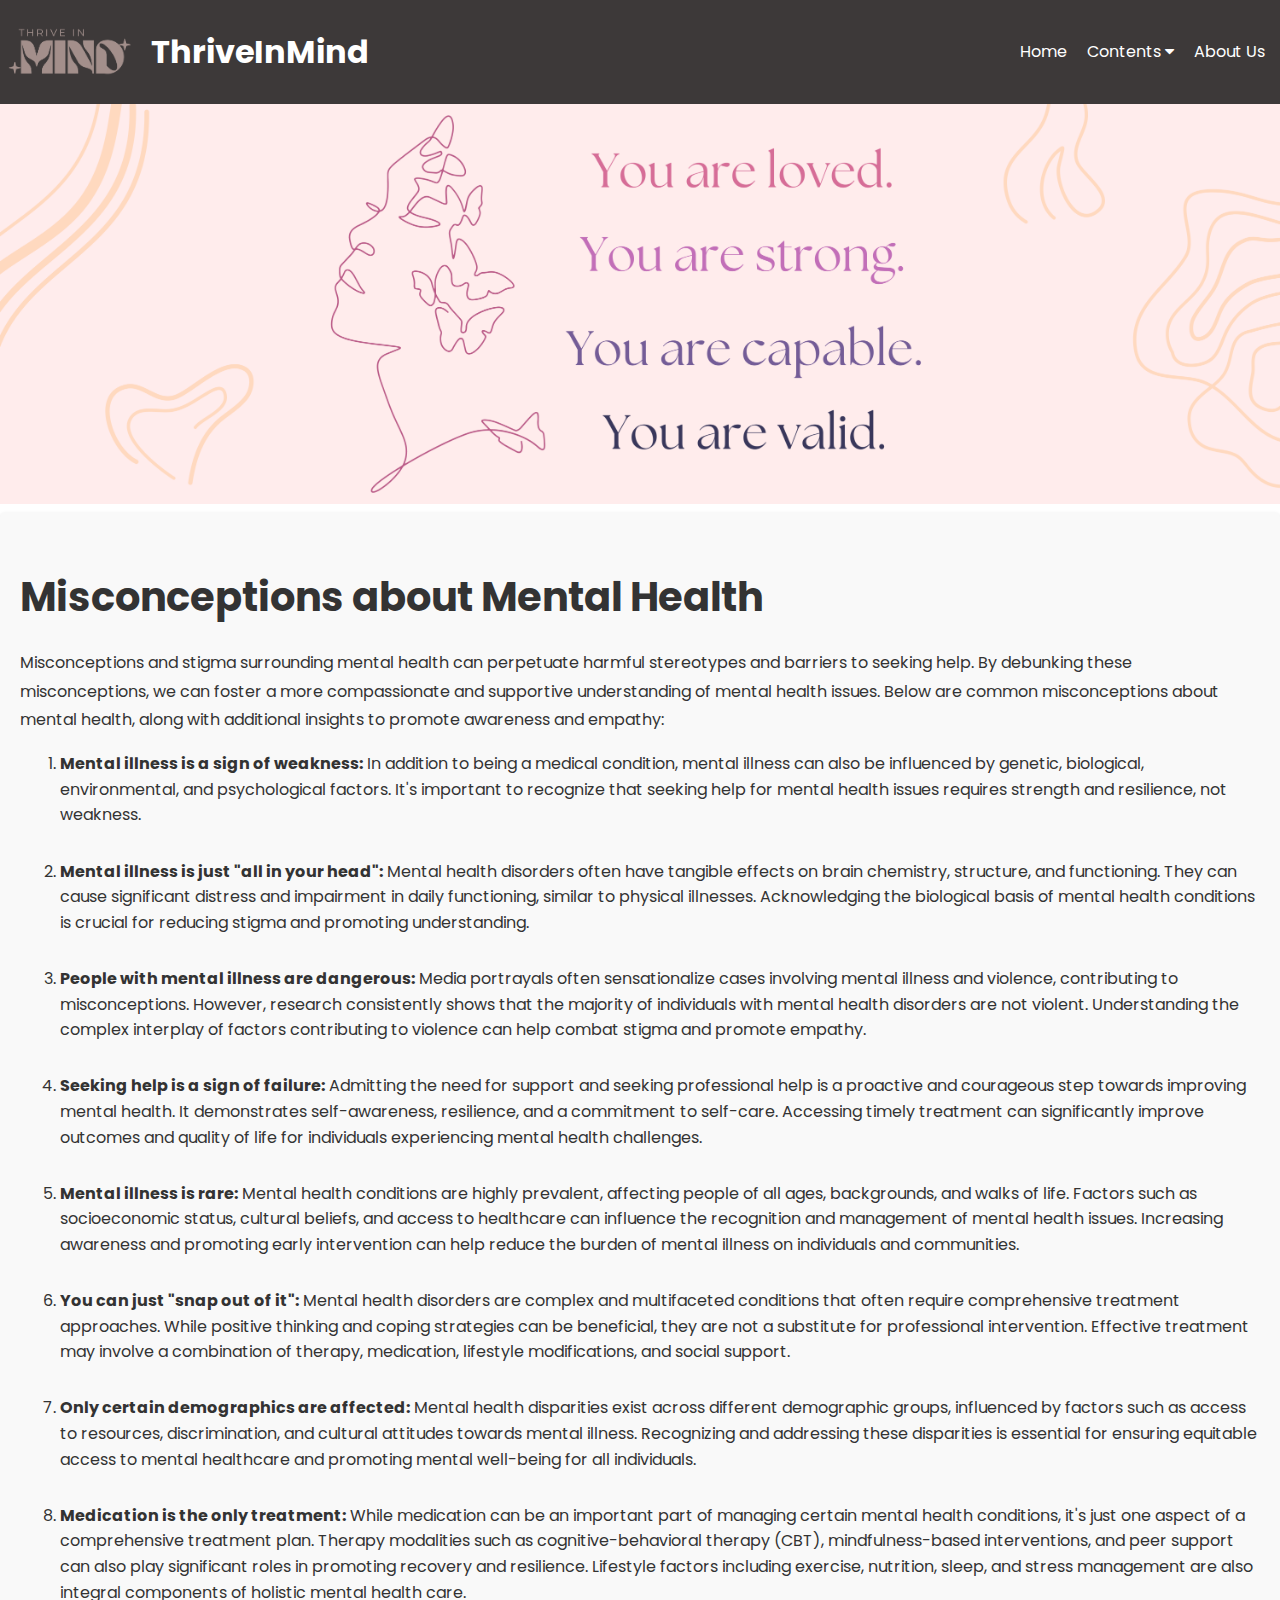
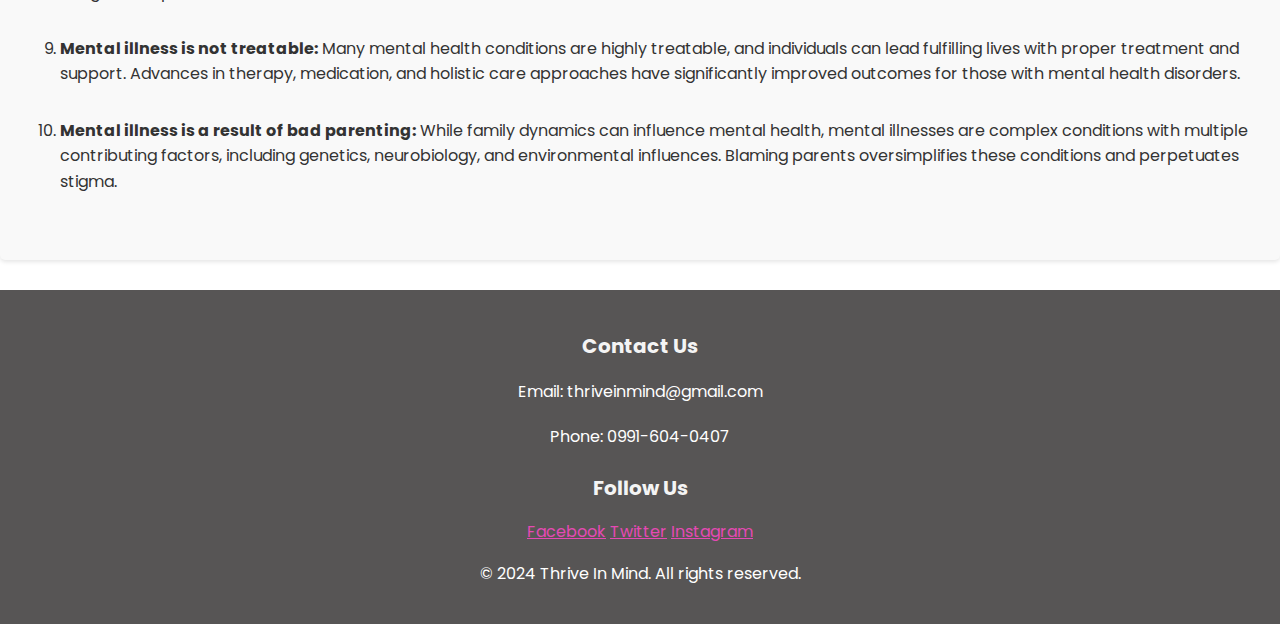
<file: misconceptions.html>
<!DOCTYPE html>
<html lang="en">

<head>
    <meta charset="UTF-8">
    <meta name="viewport" content="width=device-width, initial-scale=1.0">
    <title>ThriveInMind - Misconceptions about Mental Health</title>
    <meta name="description" content="Learn about common misconceptions surrounding mental health and how to promote awareness and empathy.">
    <meta name="keywords" content="ThriveInMind, mental health, misconceptions, stigma, mental illness, seeking help, awareness, empathy, understanding, stereotypes">
    <link href="https://fonts.googleapis.com/css2?family=Poppins:wght@400;700&display=swap" rel="stylesheet">
    <link rel="stylesheet" href="https://cdnjs.cloudflare.com/ajax/libs/font-awesome/4.7.0/css/font-awesome.min.css">
    <link rel="stylesheet" href="style.css">
</head>

<body>
    <header>
        <nav>
            <div class="logo-container">
                <img class="logo" src="images/logo.png" alt="ThriveInMind Logo">
                <h1>ThriveInMind</h1>
            </div>
            <div class="nav-links">
                <a href="index.html">Home</a>
                <div class="dropdown">
                    <a href="#">Contents <i class="fa fa-caret-down"></i></a>
                    <div class="dropdown-content">
                        <a href="introduction.html">Introduction</a>
                        <a href="mental_disorders.html">Types of Mental Disorders</a>
                        <a href="cope.html">How To Cope Up/Hotlines</a>
                        <a href="misconceptions.html">Misconceptions about Mental Health</a>
                        <a href="articles.html">Related Articles</a>
                    </div>
                </div>
                <a href="about_us.html">About Us</a>
            </div>
        </nav>
    </header>

    <main>
        <img src="images/ms.png" alt="Misconceptions" style="width: 100%; height:auto;">
            <section id="misconceptions-content">
           
            <h2>Misconceptions about Mental Health</h2>
            <p>Misconceptions and stigma surrounding mental health can perpetuate harmful stereotypes and barriers to seeking help. By debunking these misconceptions, we can foster a more compassionate and supportive understanding of mental health issues. Below are common misconceptions about mental health, along with additional insights to promote awareness and empathy:</p>
            <ol>
                <li><strong>Mental illness is a sign of weakness:</strong> In addition to being a medical condition, mental illness can also be influenced by genetic, biological, environmental, and psychological factors. It's important to recognize that seeking help for mental health issues requires strength and resilience, not weakness.</li><br>
                <li><strong>Mental illness is just "all in your head":</strong> Mental health disorders often have tangible effects on brain chemistry, structure, and functioning. They can cause significant distress and impairment in daily functioning, similar to physical illnesses. Acknowledging the biological basis of mental health conditions is crucial for reducing stigma and promoting understanding.</li><br>
                <li><strong>People with mental illness are dangerous:</strong> Media portrayals often sensationalize cases involving mental illness and violence, contributing to misconceptions. However, research consistently shows that the majority of individuals with mental health disorders are not violent. Understanding the complex interplay of factors contributing to violence can help combat stigma and promote empathy.</li><br>
                <li><strong>Seeking help is a sign of failure:</strong> Admitting the need for support and seeking professional help is a proactive and courageous step towards improving mental health. It demonstrates self-awareness, resilience, and a commitment to self-care. Accessing timely treatment can significantly improve outcomes and quality of life for individuals experiencing mental health challenges.</li><br>
                <li><strong>Mental illness is rare:</strong> Mental health conditions are highly prevalent, affecting people of all ages, backgrounds, and walks of life. Factors such as socioeconomic status, cultural beliefs, and access to healthcare can influence the recognition and management of mental health issues. Increasing awareness and promoting early intervention can help reduce the burden of mental illness on individuals and communities.</li><br>
                <li><strong>You can just "snap out of it":</strong> Mental health disorders are complex and multifaceted conditions that often require comprehensive treatment approaches. While positive thinking and coping strategies can be beneficial, they are not a substitute for professional intervention. Effective treatment may involve a combination of therapy, medication, lifestyle modifications, and social support.</li><br>
                <li><strong>Only certain demographics are affected:</strong> Mental health disparities exist across different demographic groups, influenced by factors such as access to resources, discrimination, and cultural attitudes towards mental illness. Recognizing and addressing these disparities is essential for ensuring equitable access to mental healthcare and promoting mental well-being for all individuals.</li><br>
                <li><strong>Medication is the only treatment:</strong> While medication can be an important part of managing certain mental health conditions, it's just one aspect of a comprehensive treatment plan. Therapy modalities such as cognitive-behavioral therapy (CBT), mindfulness-based interventions, and peer support can also play significant roles in promoting recovery and resilience. Lifestyle factors including exercise, nutrition, sleep, and stress management are also integral components of holistic mental health care.</li><br>
                <li><strong>Mental illness is not treatable:</strong> Many mental health conditions are highly treatable, and individuals can lead fulfilling lives with proper treatment and support. Advances in therapy, medication, and holistic care approaches have significantly improved outcomes for those with mental health disorders.</li><br>
                <li><strong>Mental illness is a result of bad parenting:</strong> While family dynamics can influence mental health, mental illnesses are complex conditions with multiple contributing factors, including genetics, neurobiology, and environmental influences. Blaming parents oversimplifies these conditions and perpetuates stigma.</li><br>            
            </ol>
        </section>
    </main>

    <footer>
        <div>
            <h3>Contact Us</h3>
            <p>Email: thriveinmind@gmail.com</p>
            <p>Phone: 0991-604-0407</p>
        </div>
        <div>
            <h3>Follow Us</h3>
            <a href="#" target="_blank">Facebook</a>
            <a href="#" target="_blank">Twitter</a>
            <a href="#" target="_blank">Instagram</a>
        </div>
        <div>
            <p>&copy; 2024 Thrive In Mind. All rights reserved.</p>
        </div>
    </footer>

    <script>
        function toggleDropdown(dropdownID) {
            var dropdown = document.getElementById(dropdownID);
            dropdown.style.display = (dropdown.style.display === "block") ? "none" : "block";
        }
    </script>
</body>

</html>
</file>
<file: style.css>
body {
    font-family: 'Poppins', sans-serif;
    margin: 0;
    line-height: 1.6;
    color: #333;
}
.brand-name{
    font-family: 'Poppins', sans-serif;
}

.logo-container {
    display: flex;
    align-items: center;
}

.logo {
    margin-right: 16px;
    width: 130px;
    vertical-align: middle;
}

nav {
    background-color: #3d3939;
    color: #fff;
    padding: 5px;
    display: flex;
    justify-content: space-between;
    align-items: center;
}

.nav-links {
    display: flex;
    align-items: center;
}

nav a {
    text-decoration: none;
    color: #fff;
    padding: 5px 10px;
    border-radius: 5px;
    transition: background-color 0.3s ease, color 0.3s ease;
}

nav a:hover {
    background-color: #555;
    color: hotpink;
}

.dropdown {
    position: relative;
}

.dropdown-content {
    display: none;
    position: absolute;
    background-color: #333;
    min-width: 160px;
    box-shadow: 0px 8px 16px 0px rgba(0,0,0,0.2);
    z-index: 1;
}

.dropdown:hover .dropdown-content {
    display: block;
}

.dropdown-content a {
    color: #fff;
    padding: 12px 16px;
    text-decoration: none;
    display: block;
    transition: background-color 0.3s ease, color 0.3s ease;
}

.dropdown-content a:hover {
    background-color: #555;
    color: hotpink;
}

section {
    padding: 20px;
}

footer {
    background-color: #575555;
    color: #fff;
    padding: 20px;
    text-align: center;
}


.slideshow-container {
    position: relative;
    max-width: 100%;
     margin-bottom: 50px;  
    
}

.mySlides {
    display: none;
}

/* Next & previous buttons */
.prev, .next {
    cursor: pointer;
    position: absolute;
    top: 50%;
    width: auto;
    padding: 16px;
    margin-top: -22px;
    color: white;
    font-weight: bold;
    font-size: 20px;
    transition: 0.6s ease;
    border-radius: 0 3px 3px 0;
    background-color: rgba(0, 0, 0, 0.5);
}

.next {
    right: 0;
    border-radius: 3px 0 0 3px;
}

.prev:hover, .next:hover {
    background-color: rgba(0, 0, 0, 0.8);
}

a:hover {
    color: hotpink;
}
section#welcome {
    display: flex;
    flex-wrap: wrap;
    justify-content: center;
    align-items: center;
    gap: 20px; 
    padding: 20px;
}

section#welcome .content,
section#welcome .img {
    flex: 1;
    min-width: 300px; 
    box-sizing: border-box;
}



section#welcome .img {
    display: flex;
    justify-content: center;
    align-items: center;
    padding: 20px; 
}

section#welcome .img img {
    max-width: 100%;
    height: auto;
   
}


#welcome {
    display: flex;
    justify-content: space-between;
    align-items: center;
    padding: 20px; 
    padding-top: 5px; 
    font-family: 'Poppins', sans-serif;
}

#welcome .content {
    width: 80%;
}

#welcome img {
    width: 100%;
    display: block;
    margin-left: auto;
    margin-right: auto;
} 


@media (max-width: 768px) {
    #welcome {
        flex-direction: column;
        padding: 30px;
    }
    
  #welcome img {
        width: 100%;
    }
    
    .nav-links {
        flex-direction: column;
        align-items: flex-start;
    }
    
    nav {
        flex-direction: column;
        align-items: flex-start;
    }
    
    nav a {
        padding: 10px 0;
    }
}

/* Button Styling */
.get-started-button, .next-button {
    display: inline-block;
    background-color: #9c7790; 
    color: #fff; 
    padding: 10px 20px; 
    border-radius: 5px; 
    text-align: center; 
    text-decoration: none; 
    font-size: 16px; 
    font-weight: bold; 
    transition: background-color 0.3s ease, transform 0.3s ease; 
    box-shadow: 0 4px 6px rgba(0, 0, 0, 0.1); 
}

.get-started-button:hover {
    background-color: #827b78; 
    transform: translateY(-2px);
}


section {
    padding: 20px;
    margin-bottom: 30px; 
    background-color: #f9f9f9; 
    border-radius: 5px; 
    box-shadow: 0 2px 4px rgba(0, 0, 0, 0.1); 
}

h2 {
    color: #333;
    font-size: 40px;
    margin-bottom: 20px;
}
h3.intro{
    color: #333;
    font-size: 30px;
}

h3 {
    color: #f4f4f4;
    font-size: 20px;
    margin-bottom: 15px;
}

p {
    margin-bottom: 15px;
    line-height: 1.8; 
}

ul, ol {
    margin-bottom: 15px; 
}

ul li, ol li {
    margin-bottom: 5px; 
}

a {
    color: #e549b4; 
    transition: color 0.3s ease;
}

a:hover {
    color: #383230; 


@media (max-width: 768px) {
    section {
        padding: 15px; 
    }

    h2 {
        font-size: 20px;
    }

    h3 {
        font-size: 18px; 
    }
}


.article-box {   
    display: grid;
    grid-template-columns: repeat(auto-fit, minmax(250px, 1fr));
    grid-gap: 20px;
    padding: 20px;
}

.article-card {
    border: 1px solid #ccc;
    border-radius: 8px;
    overflow: hidden;
    box-shadow: 0 2px 4px rgba(0, 0, 0, 0.1);
    background-color: #e0d0d0;
    transition: transform 0.2s;
}

.article-card img {
    width: 100%;
    height: auto;
    display: block;
}

.article-card h3 {
    text-align: center;
    margin: 10px 0;
    font-size: 1.2rem;
    padding: 0 10px;
}

.article-card a {
    text-decoration: none;
    color: #333;
    display: block;
}

.article-card:hover {
    transform: translateY(-3px);
}

.centered-content {
    text-align: center;
    margin-bottom: 20px;
}

.welcome-container {
    background-color: #FFECEC;
    padding: 30px;
    text-align: center;
}

.large-text {
    font-size: 2em;
    font-weight: bold;
}

.definition-container {
    display: flex;
    align-items: center;
    margin-bottom: 40px;
}

.definiton-text {
    flex: 2;
    padding-left: 20px;
    font-size: 18px;
}

.container {
    margin: 0 15px;
}

@media (min-width: 700px) {
    .container {
        margin: 0 20px;
    }
}

@media (min-width: 1100px) {
    .container {
        margin: 0 20px;
    }
}

/* su sa abot us n ywzsha*/

#about-content {
    background-color: #fff;
    padding: 50px 20px;
}

.about-container {
    display: flex;
    align-items: center;
    justify-content: space-around;
    flex-wrap: wrap;
}

.about-image {
    flex: 1; 
    max-width: 40%; 
    margin-right: 5px; 
}

.about-image img {
    max-width: 100%; 
    height: auto; 
    border-radius: 10px;
    box-shadow: 0 4px 8px rgba(0, 0, 0, 0.1);
}



.about-text {
    flex: 1; 
    max-width: 50%; 
}

.about-text h2 {
    color: #333;
    font-size: 2.5em;
    margin-bottom: 20px;
}

.about-text p {
    margin-bottom: 15px;
    line-height: 1.8;
    color: #666;
}

@media (max-width: 768px) {
    .about-container {
        flex-direction: column;
        text-align: center;
    }

    .about-text,
    .about-image {
        max-width: 100%; 
        margin: 0;
    }
}

#misconceptions-content, #blogs-content,# {
    background: #fff;
    margin: 20px auto;
    padding: 20px;
    border-radius: 20px;
  
    max-width: 1000px;
}

.feedback-form {
    width: 100%;
    max-width: 600px;
    margin: 20px;
    padding: 20px;
    background-color: #f9f9f9;
    border-radius: 10px;

}

.feedback-form h3 {
    margin-bottom: 20px;
    color: #333;
}

.feedback-form form {
    display: flex;
    flex-direction: column;
    gap: 15px;
}

.feedback-form textarea,
.feedback-form input[type="text"],
.feedback-form input[type="email"] {
    width: 100%;
    padding: 10px;
    border: 2px solid #e898c8;
    border-radius: 5px;
    font-size: 16px;
    box-sizing: border-box;
}

.name-fields {
    display: flex;
    gap: 10px;
}

.name-fields input[type="text"] {
    flex: 1;
}

.feedback-form textarea {
    resize: vertical;
}

.feedback-form input[type="submit"] {
    width: 50%;
    padding: 20px;
    background-color: #d63384;
    color: #fff;
    border: none;
    border-radius: 5px;
    font-size: 16px;
    cursor: pointer;
    transition: background-color 0.3s ease;
    text-align: left;
}

.feedback-form input[type="submit"]:hover {
    background-color: #c12970;
}

::placeholder {
    color: #aaa;
}

.feedback-form input:focus,
.feedback-form textarea:focus {
    border-color: #d63384;
    outline: none;
}

#misconceptions-content, #blogs-content {
    background: #fff;
    margin: 20px auto;
    padding: 20px;
    border-radius: 20px;

    max-width: 1000px;
}
</file>
